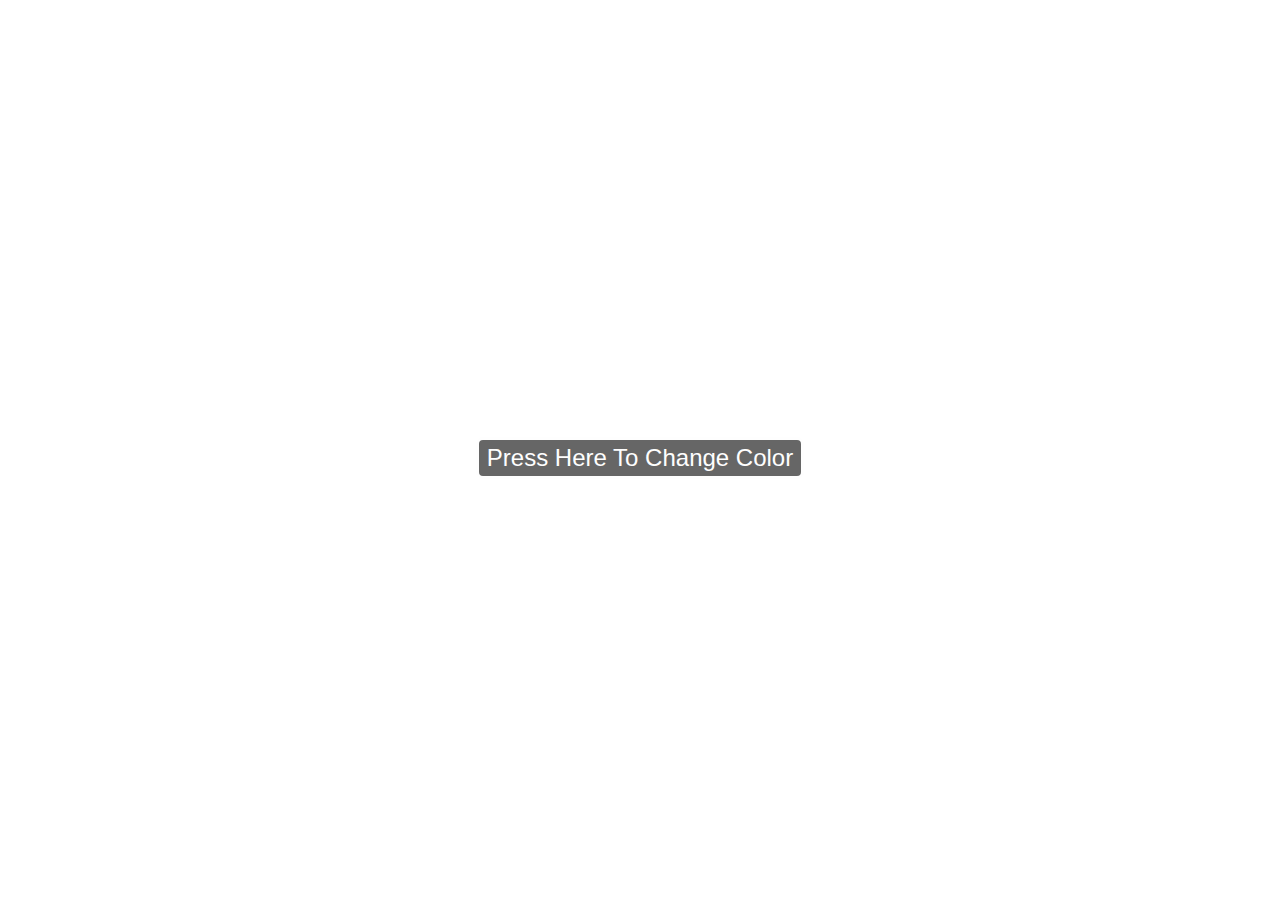
<file: Change Background Color/index.html>
<!DOCTYPE html>
<html lang="en">
<head>
    <meta charset="UTF-8">
    <meta name="viewport" content="width=device-width, initial-scale=1.0">

    <link rel="stylesheet" href="main.css">
    <title>Change Background Color</title>
</head>
<body>
    <button type="button" class="btn">Press Here to Change Color</button>
    <script src="script.js"></script>
</body>
</html>
</file>
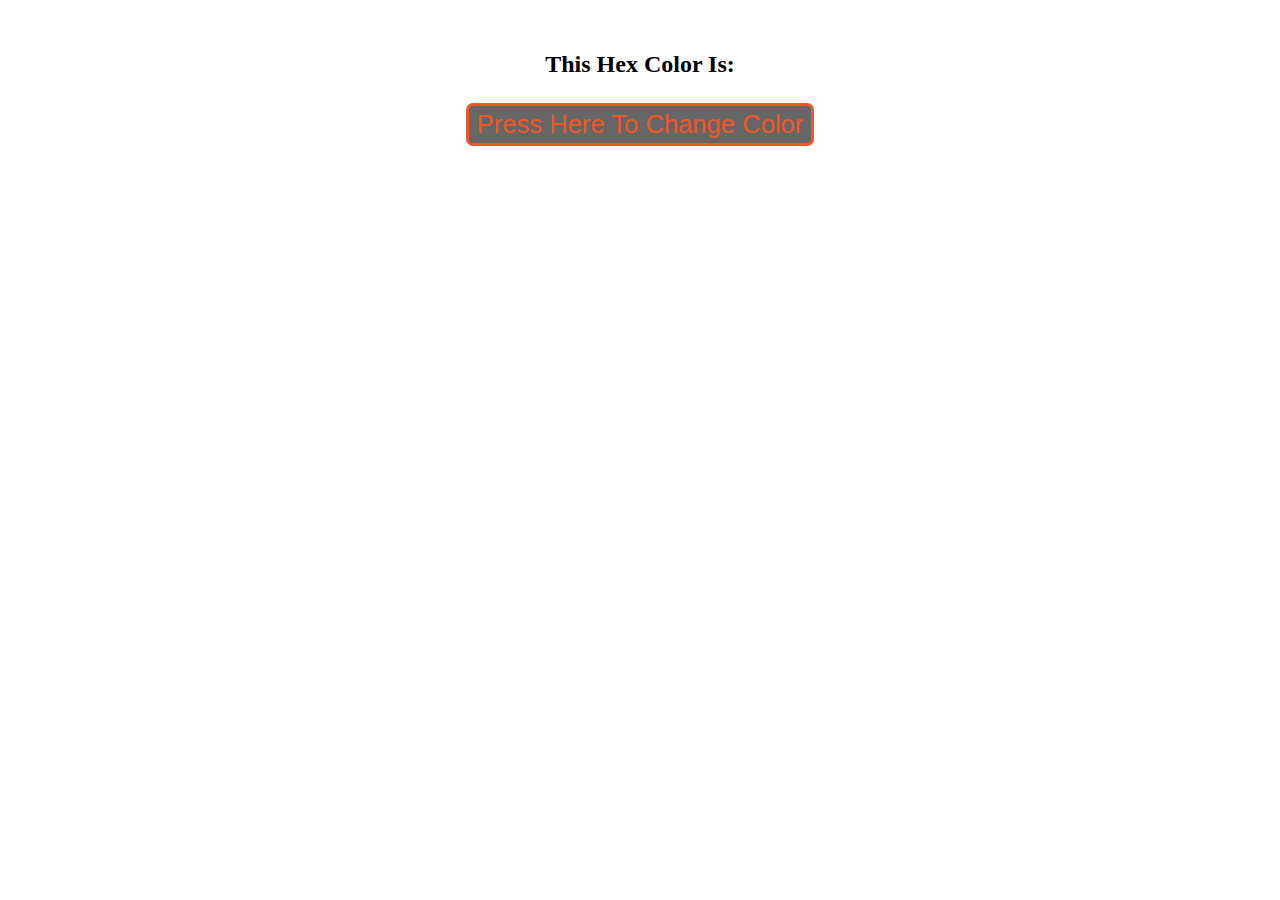
<file: HexColorCode/index.html>
<!DOCTYPE html>
<html lang="en">
<head>
    <meta charset="UTF-8">
    <meta name="viewport" content="width=device-width, initial-scale=1.0">

    <link rel="stylesheet" href="main.css">
    <title>Hex Color Code</title>
</head>
<body>
    <div class="container">
        <h2 class="hexColor">This Hex Color is: <span class="hex"></span></h2>
        <button type="button" class="btn">Press Here To Change Color</button>
    </div>
    <script src="script.js"></script>
</body>
</html>
</file>
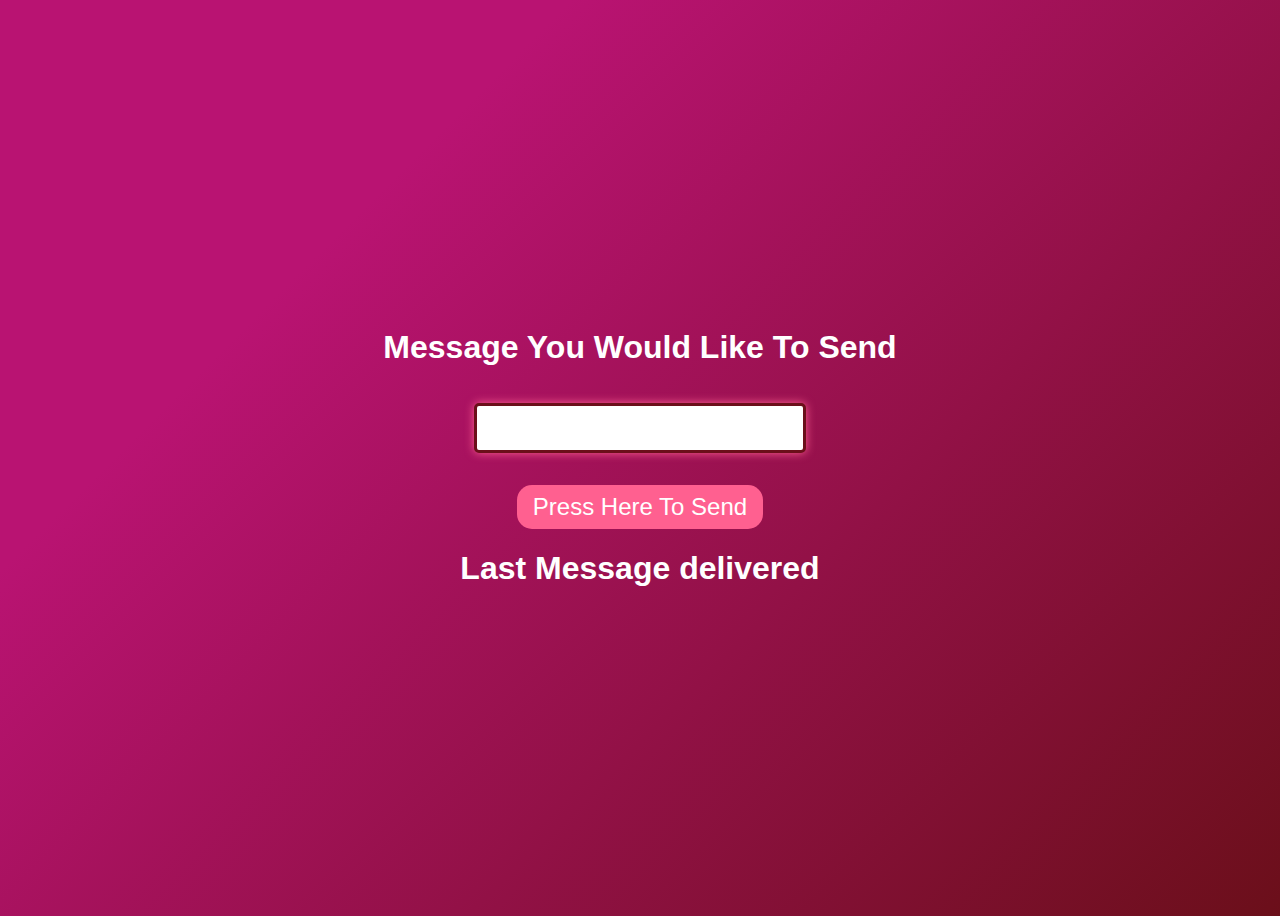
<file: PassTheMessageProject/index.html>
<!DOCTYPE html>
<html lang="en">
<head>
    <meta charset="UTF-8">
    <meta name="viewport" content="width=device-width, initial-scale=1.0">

    <link rel="stylesheet" href="main.css">
    <title>Pass the Message Page</title>
</head>
<body>
    <div class="container">
        <h1>Message You Would Like To Send</h1>
        <input type="text" name="message" id="messageIn">
        <button type="button" id="sendBtn">Press Here To Send</button>
        <h1>Last Message delivered</h1>
        <h1 id="messageOut"></h1>
    </div>
    <script src="script.js"></script>
</body>
</html>
</file>
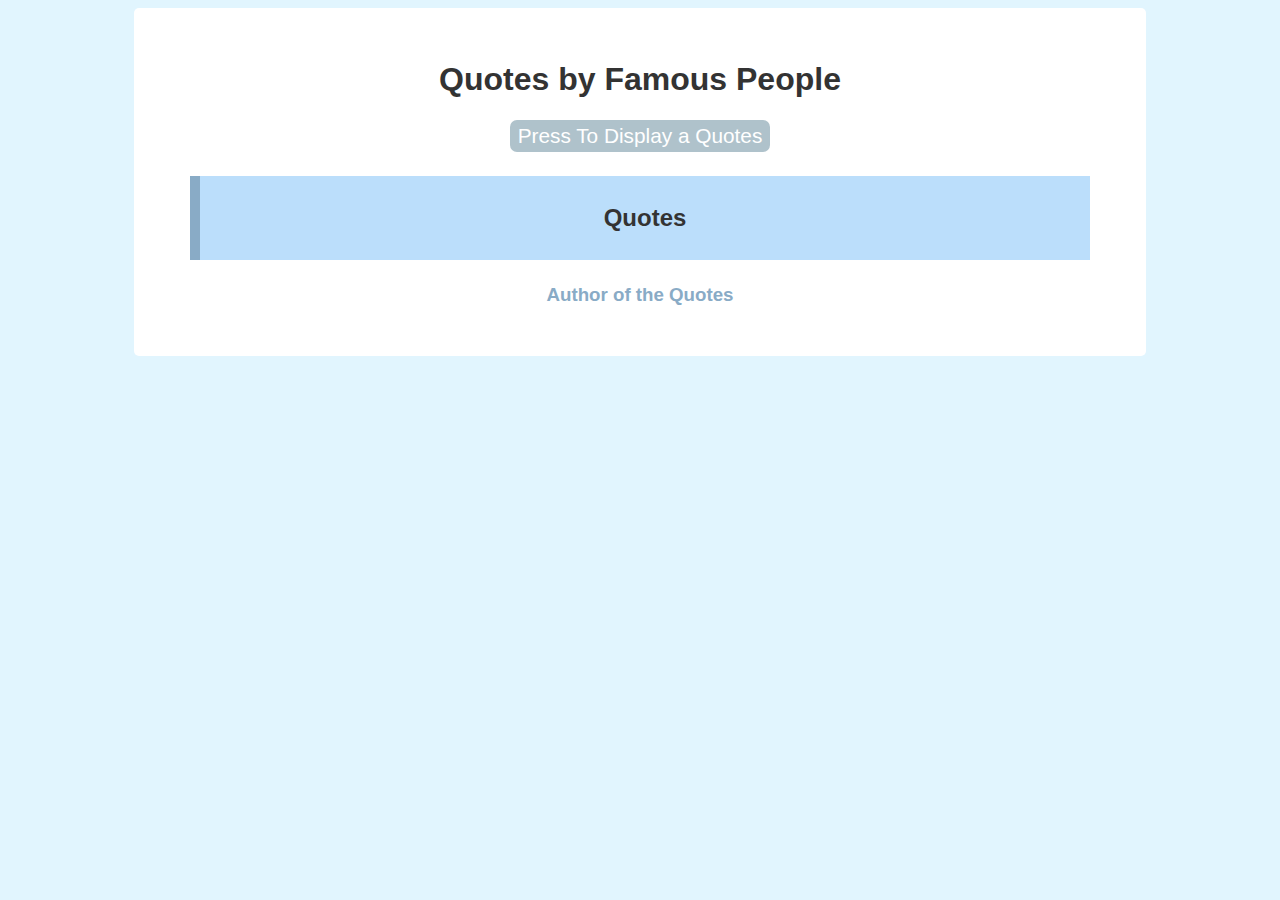
<file: Quotes Project/index.html>
<!DOCTYPE html>
<html lang="en">
<head>
    <meta charset="UTF-8">
    <meta name="viewport" content="width=device-width, initial-scale=1.0">

    <link rel="stylesheet" href="main.css">
    <title>Quotes Project</title>
</head>
<body>
    <div class="container">
        <h1>Quotes by Famous People</h1>
        <button type="button" id="quoteBtn">Press To Display a Quotes</button>
        <blockquote>
            <h2 id="quote">Quotes</h2>
        </blockquote>
        <h3 id="author">Author of the Quotes</h3>
    </div>
    <script src="script.js"></script>
</body>
</html>
</file>
<file: Change Background Color/main.css>
*{
    box-sizing: border-box;
}

body{
    min-height: 100vh;;
    display: flex;
    justify-content: center;
    align-items: center;
}

.btn{
    padding: 0.25rem 0.5rem;
    border: 3px solid #fefefe;
    border-radius: 7px;
    color: #fefefe;
    background: rgba(0, 0, 0, 0.6);
    font-size: 1.5rem;
    text-transform: capitalize;
    cursor: pointer;
    outline: none;
}

.btn:hover{
    background: rgba(0, 0, 0);
}
</file>
<file: HexColorCode/main.css>
*{
    box-sizing: border-box;
}

body{
    min-width: 100vh;
    display: flex;
    align-items: center;
    justify-content: center;
}

.container{
    text-align: center;
}

.hexColor{
    text-transform: capitalize;
}

.hex{
    font-size: 3rem;
}

.btn{
    color: #f15825;
    border: 3px solid #f15825;
    border-radius: 7px;
    background: rgba(0, 0, 0, 0.6);

    font-size: 1.6rem;
    padding: 0.25rem 0.5rem;
    cursor: pointer;

    outline: none;
    text-transform: capitalize;
}

.btn:hover{
    background: rgba(0, 0, 0);
}
</file>
<file: PassTheMessageProject/main.css>
*{
    box-sizing: border-box;
}

body{
    min-height: 100vh;
    display: flex;
    align-items: center;

    justify-content: center;
    background-color: #6b0f1a;
    background-image: linear-gradient(315deg, #6b0f1a 0%, #b91372 74%);
    color: #ffffff;

    font-family: 'Nunito', sans-serif;
    font-weight: 400;
}

.container{
    text-align: center;
    padding: 2rem;
    border-radius: 7px;

    flex: 0 0 80%;
}

button{
    display: block;
    font-size: 1.5rem;
    margin: 1rem auto;

    padding: 0.5rem 1rem;
    border-radius: 15px;

    border: none;
    color: #ffffff;
    background: #ff6090;
}

button:hover{
    opacity: 0.8;
    cursor: pointer;
}

input[type=text]{
    padding: 0.5rem;
    margin: 1rem;

    border-radius: 5px;
    font-size: 1.5rem;

    border: 3px solid  #6b0f1a;
}

input[type=text]{
    box-shadow: 0 0 10px #ff6090;
}

#messageOut{
    margin: 0.5rem;
    color: #ff6090;
}
</file>
<file: Quotes Project/main.css>
*{
    box-sizing: border-box;
}

body{
    min-width: 100vh;
    display: flex;
    align-items: center;
    justify-content: center;

    background: #e1f5fe;
    color: #333333;
    font-family: 'Nunito', sans-serif;
    font-weight: 400;
}

.container{
    text-align: center;
    padding: 2rem;
    border-radius: 5px;
    background-color: #fff;
    flex: 0 0 80%;
}

#quoteBtn{
    border: none;
    color: #ffff;
    background: #afc2cb;

    font-size: 1.3rem;
    padding: 0.25rem 0.5rem;
    border-radius: 7px;
    cursor: pointer;
}

#quoteBtn:hover{
    color: #81b9bf;
}

blockquote{
    background: #bbdefb;
    border-left: 10px solid #89abc6;

    margin: 1.5rem;
    padding: 0.5rem;
}

#author{
    color: #89abc6;
}
</file>
